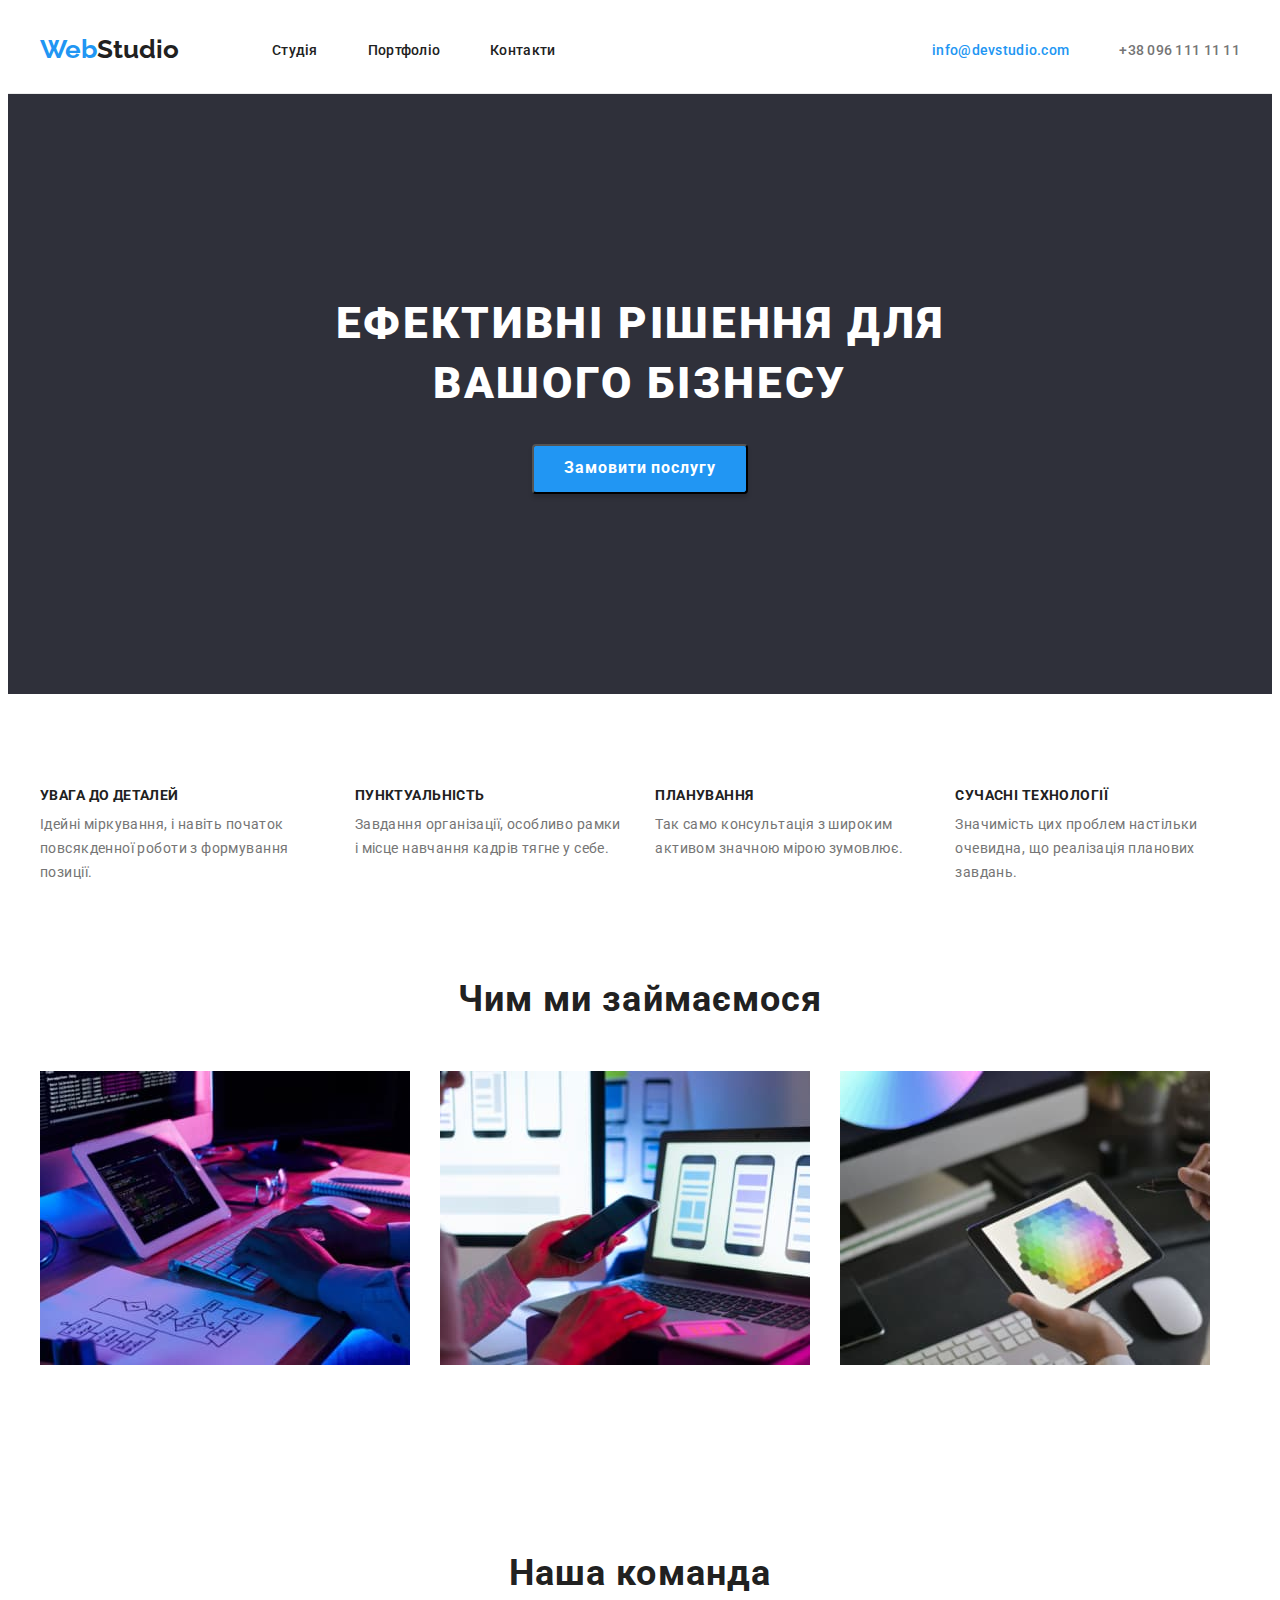
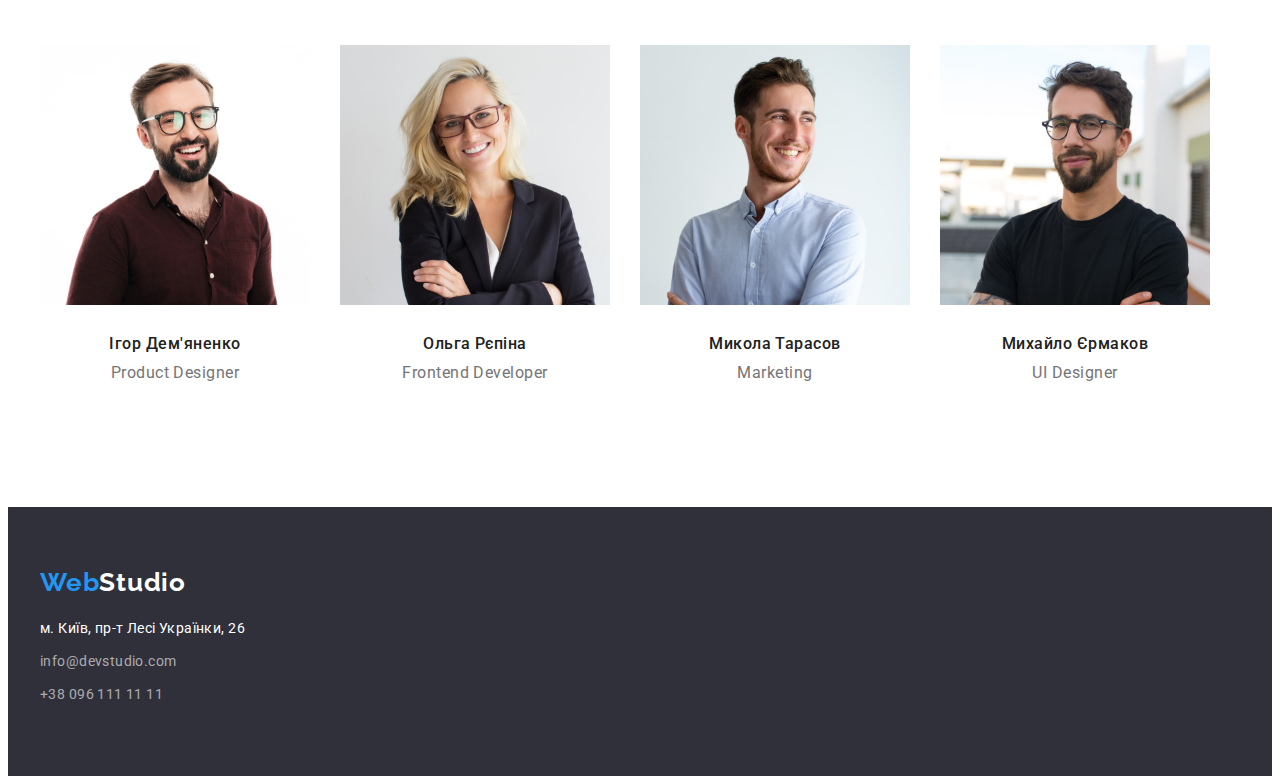
<file: index.html>
<!DOCTYPE html>
<html lang="uk">
<head>
    <meta charset="UTF-8">
    <meta http-equiv="X-UA-Compatible" content="IE=edge">
    <meta name="viewport" content="width=device-width, initial-scale=1.0">
    <title>WebStudio</title>
    <link rel="preconnect" href="https://fonts.googleapis.com">
    <link rel="preconnect" href="https://fonts.gstatic.com" crossorigin>
    <link href="https://fonts.googleapis.com/css2?family=Raleway:wght@700&family=Roboto:wght@400;500;700;900&display=swap" rel="stylesheet">
    <link rel="stylesheet" href="https://cdnjs.cloudflare.com/ajax/libs/modern-normalize/1.1.0/modern-normalize.min.css" integrity="sha512-wpPYUAdjBVSE4KJnH1VR1HeZfpl1ub8YT/NKx4PuQ5NmX2tKuGu6U/JRp5y+Y8XG2tV+wKQpNHVUX03MfMFn9Q==" crossorigin="anonymous" referrerpolicy="no-referrer" />
    <link rel="stylesheet" href="./css/styles.css">
</head>
<body>
    <header class="header"> 
        <div class="container heder-conteiner">
            <nav class="heder-navigation">
                <a class="header-logo link" href="./index.html"><span class="text-logo">Web</span>Studio</a>
    
                <ul class="header-list list">
                    <li class="header-item">
                        <a class="header-link link" href="">Студія</a>
                    </li>
                    <li class="header-item">
                        <a class="header-link link" href="./portfolio.html">Портфоліо</a>
                    </li>
                    <li class="header-item">
                        <a class="header-link link" href="">Контакти</a>
                    </li>
                </ul>
            </nav>
            <ul class="contact-list list">
             <li>
                <a class="headr-mail link" href="mailto:info@devstudio.com">info@devstudio.com</a>
             </li>
             <li>
                <a class="header-tel link" href="tel:+380961111111">+38 096 111 11 11</a>
             </li>
         </ul>
        </div>
    </header>
    <main>
        <section class="herov">
            <div class="container herow-conteiner">
                    <h1 class="herov-titel">Ефективні рішення для вашого бізнесу</h1>
                    <button class="herov-btn" type="button">Замовити послугу</button>
            </div>
        </section>
        <section class="features">
            <div class="container">
                <ul class="features-list list">
                    <li class="features-item">
                        <h3 class="features-titel">УВАГА ДО ДЕТАЛЕЙ</h3>
                        <p class="features-text">Ідейні міркування, і навіть початок повсякденної роботи з формування позиції.</p>
                    </li>
                    <li class="features-item">
                        <h3 class="features-titel">ПУНКТУАЛЬНІСТЬ</h3>
                        <p class="features-text">Завдання організації, особливо рамки і місце навчання кадрів тягне у себе.</p>
                    </li>
                    <li class="features-item">
                        <h3 class="features-titel">ПЛАНУВАННЯ</h3>
                        <p class="features-text">Так само консультація з широким активом значною мірою зумовлює.</p>
                    </li>
                    <li class="features-item">
                        <h3 class="features-titel">СУЧАСНІ ТЕХНОЛОГІЇ</h3>
                        <p class="features-text">Значимість цих проблем настільки очевидна, що реалізація планових завдань.</p>
                    </li>
                </ul>
            </div>
        </section>
    <section class="work">
        <div class="container">
            <h2 class="work-titel">Чим ми займаємося</h2>
           <ul class="work-list list">
            <li class="work-item">
                <img src="./images/img1.jpg" alt="пишемо верстку для десктопів" width="370">
            </li>
            <li class="work-item">
                <img src="./images/img2.jpg" alt="пишемо верстку для мобільних гаджетів" width="370">
            </li>
            <li class="work-item"> 
                <img src="./images/img3.jpg" alt="оформлюємо" width="370">
            </li>
           </ul>
        </div>
    </section>
    <section class="team">
        <div class="container">
            <h2 class="team-titel">Наша команда</h2>
            <ul class="team-list list">
                <li class="team-item">
                    <img src="./images/team1.jpg" alt="Ігор Дем'яненко Product Designer" width="270">
                    <div class=" team-text-content">
                        <h3 class="team-titel-name">Ігор Дем'яненко  </h3>
                        <p class="team-text">Product Designer</p>
                    </div>
                </li>
                <li class="team-item">
                    <img src="./images/team2.jpg" alt="Ольга Рєпіна Frontend Developer" width="270">
                    <div class=" team-text-content">
                        <h3 class="team-titel-name">Ольга Рєпіна </h3>
                        <p class="team-text"> Frontend Developer</p>
                    </div>
                </li>
                <li class="team-item">
                    <img src="./images/team3.jpg" alt="Микола Тарасов Marketing" width="270">
                    <div class=" team-text-content">
                        <h3 class="team-titel-name"> Микола Тарасов  </h3>
                        <p class="team-text">Marketing </p>
                    </div>
                </li>
                <li class="team-item">
                    <img src="./images/team4.jpg" alt="Михайло Єрмаков UI Designer" width="270">
                    <div class=" team-text-content">
                        <h3 class="team-titel-name"> Михайло Єрмаков </h3>
                        <p class="team-text">UI Designer </p>
                    </div>
                </li>
            </ul>
        </div>
    </section>
    </main>
    <footer class="footer">
       <div class="container footer-container">
            <a class="header-logo-footer link" href=""><span class="text-logo-footer">Web</span>Studio</a>
                <address class="footer-adderess "> 
                 <a class="footer-link link" href="">м. Київ, пр-т Лесі Українки, 26</a>
                    <ul class="foter-list list">
                        <li class="footer-item">
                        <a class="footer-mail link" href="mailtou:info@devstudio.com">info@devstudio.com</a>
                        </li>
                     <li class="footer-item">
                        <a class="footer-tel link" href="tel:+380961111111">+38 096 111 11 11</a>
                        </li>
                    </ul>
                </address>
        </div>
    </footer>
</body>
</html>
</file>
<file: css/styles.css>
:root{
    --accent-color: #2196F3;
    --main-text: #212121;
    --section-text: #757575
}

p, h1, h2, h3, h4, h5, h6 {
    margin: 0;
}

ul, ol {
    margin: 0;
    padding-left: 0;
}

button {
    cursor: pointer;
}

img {
    display: block;
}

address {
    font-style: normal;
}

.container {
    width: 1200px;
    padding-left: 15px;
    padding-right: 15px;
    /* outline: 2px solid red; */
    margin: 0 auto;
}

body{
    font-family: "Roboto", Roboto, sans-serif;
    color: #212121;
}

.link{
    text-decoration: none;
}

.list{
    list-style: none;
}

/* ---------!HEADER!-------- */

.header {
    padding-top: 24px;
    padding-bottom: 25px;
    border-bottom: 1px solid #ECECEC;
}

.header-logo{
font-family: 'Raleway';
font-style: normal;
font-weight: 700;
font-size: 26px;
line-height: 1.38;
/* identical to box height */
color: #212121;
margin-right: 93px;
}
.text-logo{
    color: #2196F3;
}

.heder-navigation {
    display: flex;
    align-items: center;
}

.heder-conteiner {
    display: flex;
    align-items: center;
}

.header-list {
    display: flex;
    gap: 50px; 
}

.header-link{
font-family: 'Roboto';
font-weight: 500;
font-size: 14px;
line-height: 1.14;
letter-spacing: 0.02em;
color: var(--main-text);
}

.header-link:hover{
    color: var(--accent-color);
}

.header-link:focus{
    color: var(--accent-color);
}

.contact-list {
    display: flex;
    align-items: center;
    margin-left: auto;
    gap: 50px;
}

.headr-mail{
font-weight: 500;
font-size: 14px;
line-height: 1.14;
letter-spacing: 0.02em;
color: #2196F3;
}

.header-tel{
font-weight: 500;
font-size: 14px;
line-height: 1.14;
letter-spacing: 0.02em; 
color: #757575;
}

/* ---------!HEROV!-------- */

.herov{
    background-color: #2F303A; 
}

.herow-conteiner {
    padding: 200px 0;
    text-align: center;
}


.herov-titel {
font-weight: 900;
font-size: 44px;
line-height: 1.36;
text-align: center;
letter-spacing: 0.06em;
text-transform: uppercase;
color: #FFFFFF;
width: 696px;
margin: 0 auto;
}

.herov-btn{
font-family: 'Roboto';
font-style: normal;
font-weight: 700;
font-size: 16px;
line-height: 1.88;        
letter-spacing: 0.06em;
color: #FFFFFF;
cursor: pointer;
background: #2196F3;
box-shadow: 0px 4px 4px rgba(0, 0, 0, 0.15);
border-radius: 4px;
min-width: 216px;
height: 50px;
margin-top: 30px;
}

/* ---------!FEATURES!-------- */

.features {
    padding-top: 94px;
}

.features-list {
    display: flex;
    gap: 30px;
}

.features-titel {
font-weight: 700;
font-size: 14px;
line-height: 1.14;
letter-spacing: 0.03em;
text-transform: uppercase;
color: var(--main-text);
margin-bottom: 10px;
max-width: 270px;
}
.features-text {
font-size: 14px;
line-height: 1.71;
letter-spacing: 0.03em;
color: var(--section-text);
min-width: 270px;
}


/* ---------!WORK!-------- */

.work {
    padding-top: 94px;
    padding-bottom: 94px;
}

.work-list {
    display: flex;
    gap: 30px;
}

.work-titel{
font-weight: 700;
font-size: 36px;
line-height: 1.16;
text-align: center;
letter-spacing: 0.03em;
color: var(--main-text);
margin-bottom: 50px;
}


/* ---------!TEAM!-------- */

.team {
    padding-top: 94px;
    padding-bottom: 94px;
}

.team-list {
    display: flex;
    gap: 30px;
}

.team-titel{
font-weight: 700;
font-size: 36px;
line-height: 1.16;
text-align: center;
letter-spacing: 0.03em;
color: var(--main-text);
margin-bottom: 50px;
}

.team-text-content {
    padding-top: 30px;
   padding-bottom: 30px;
}

.team-titel-name {
font-weight: 500;
font-size: 16px;
line-height: 1.18;
/* identical to box height */
text-align: center;
letter-spacing: 0.03em;
color: var(--main-text);
margin-bottom: 10px;
}
.team-text {
font-size: 16px;
line-height: 1.18;
/* identical to box height */
text-align: center;
letter-spacing: 0.03em;
color: var(--section-text);
}

/* ---------!FOOTER!-------- */

.footer{
    background-color: #2F303A;
    padding: 60px 0;
}

.footer-container {

}

.footer-adderess {
    font-style: normal;
}

.header-logo-footer{
font-family: 'Raleway';
font-style: normal;
font-weight: 700;
font-size: 26px;
line-height: 1.19;
letter-spacing: 0.03em;
color: #FFFFFF;
width: 145px;
}

.text-logo-footer{
    color: #2196F3; 
    width: 145px;
}

.footer-adderess {
    margin-top: 20px;
}

.footer-list {
    width: 231px;
}

.foter-list {
    margin-top: 9px;
}

.footer-link{
font-size: 14px;
line-height: 1.71;
letter-spacing: 0.03em;
color: #FFFFFF;
width: 231px;
}

.footer-item {
    width: 231px;
    margin-bottom: 9px;
}

.footer-mail {
font-size: 14px;
line-height: 1.71;
letter-spacing: 0.03em;
color: rgba(255, 255, 255, 0.6);
width: 231px;
}

.footer-tel{
font-size: 14px;
line-height: 1.71;
letter-spacing: 0.03em;
color: rgba(255, 255, 255, 0.6);
width: 231px;
}

/* ---------!PORTFOLIO!-------- */

.portfolio {
    padding-top: 94px;
    padding-bottom: 94px;
}

.portfolio-btn-content {
    
}

.portfolio-button-link {
    display: flex;
    justify-content: center;
    gap: 8px;
    margin-bottom: 50px;
}

.portfolio-btn{
font-family: 'Roboto';
font-style: normal;
font-weight: 500;
font-size: 16px;
line-height: 1.62;
text-align: center;
letter-spacing: 0.03em;
color: #212121;
cursor: pointer;
padding: 0 25px;
height: 38px;
}

.portfolio-link {
    display: flex;
    flex-wrap: wrap;
    gap: 30px;
}

.portfolio-text-content {
width: 322px;
height: 70px;
margin: 0 auto;
padding: 20px 24px;
background: #FFFFFF;
border: 1px solid #EEEEEE;
}

.portfolio-titel {
    font-weight: 700;
font-size: 18px;
line-height: 2;
letter-spacing: 0.06em;
color: var(--main-text);
margin-bottom: 4px;
}

.portfolio-text {
    font-size: 16px;
line-height: 1.88;
letter-spacing: 0.03em;
color: var(--section-text);
}
</file>
